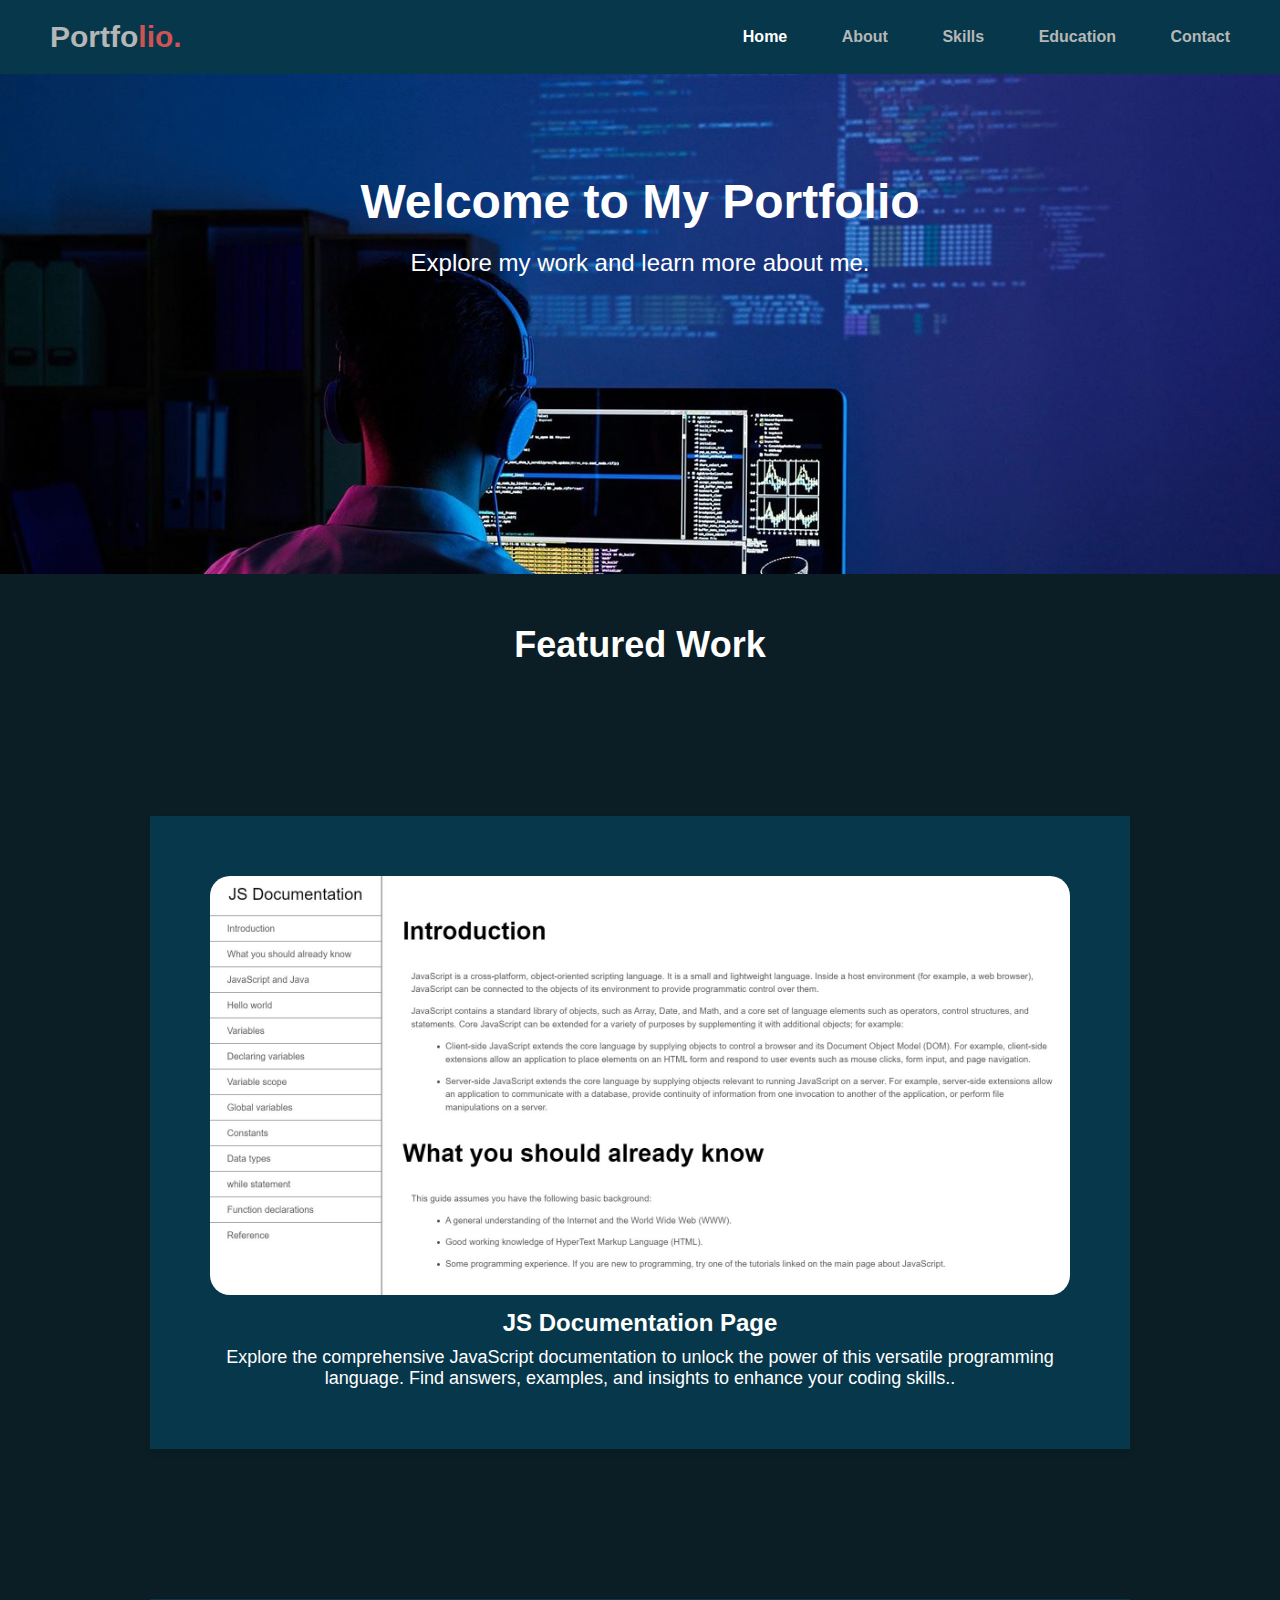
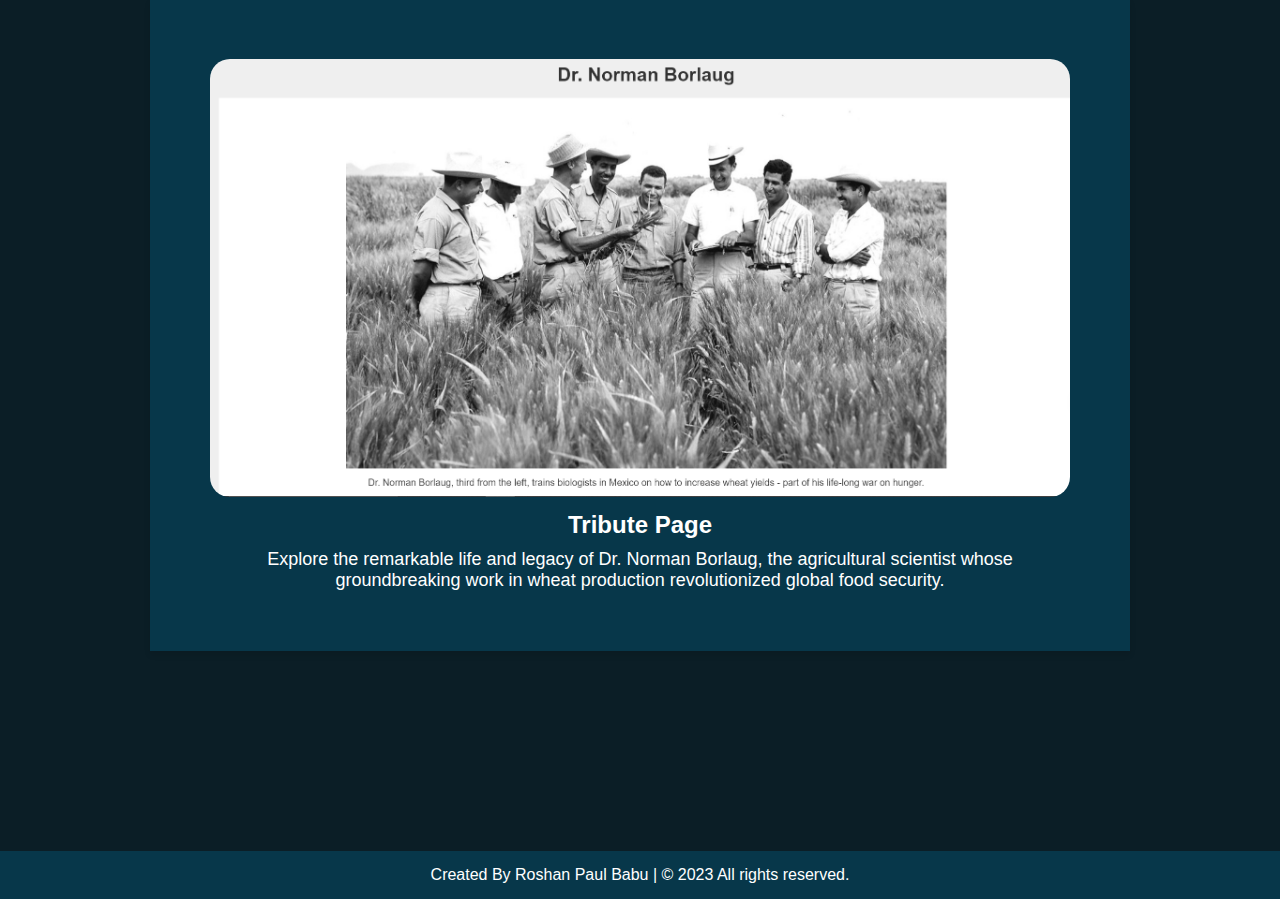
<file: index.html>
<!DOCTYPE html>
<html lang="en">
<head>
    <meta charset="UTF-8">
    <meta name="viewport" content="width=device-width, initial-scale=1.0">
    <link rel="stylesheet" href="./styles.css">
    <title>Your Name - Portfolio</title>
</head>
<body>
    <header>
        <nav>
            <div class="logo"><a href="#">Portfo<span>lio.</span></a></div>
            <div class="nav-elements">
                <ul>
                    <li><a href="index.html"class="active">Home</a></li>
                    <li><a href="about.html">About</a></li>
                    <li><a href="skills.html">Skills</a></li>
                    <li><a href="education.html">Education</a></li>
                    <li><a href="contact.html">Contact</a></li>
                </ul>
            </div>    
        </nav>
    </header>
    <section class="mybanner">
        <h1>Welcome to My Portfolio</h1>
        <p>Explore my work and learn more about me.</p>
    </section>
    <section class="featured-work">
        <h2>Featured Work</h2>
        <div class="project">
            <a href="https://roshanpaulbabu.github.io/technical-documentation/"><img src="./assets/technical documentation.jpg" alt="Project 1"></a>
            <a href="https://roshanpaulbabu.github.io/technical-documentation/"><h3>JS Documentation Page</h3></a>
            <p>Explore the comprehensive JavaScript documentation to unlock the power of this versatile programming language. Find answers, examples, and insights to enhance your coding skills..</p>
        </div>
        <div class="project">
            <a href="https://roshanpaulbabu.github.io/Tribute-Page/"><img src="./assets/tribute page.png" alt="Tribute Page"></a>
            <a href="https://roshanpaulbabu.github.io/Tribute-Page/"><h3>Tribute Page</h3></a>
            <p>Explore the remarkable life and legacy of Dr. Norman Borlaug, the agricultural scientist whose groundbreaking work in wheat production revolutionized global food security.</p>
        </div>

    </section>
    <footer>
        <span>Created By Roshan Paul Babu</a> |	&#169; 2023 All rights reserved.</span>
    </footer>
</body>
</html>
</file>
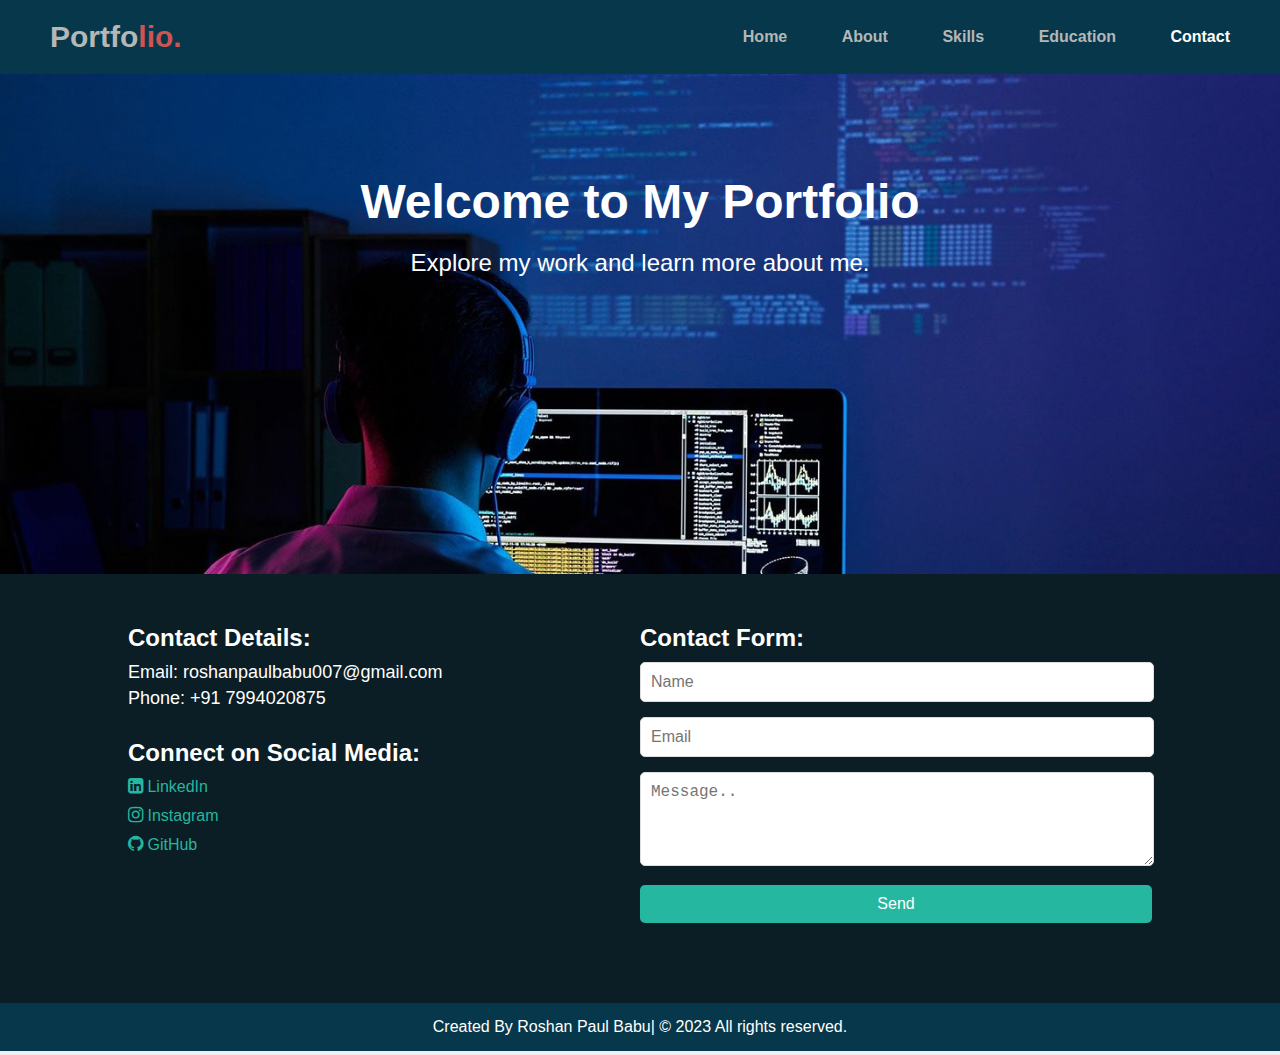
<file: contact.html>
<!DOCTYPE html>
<html lang="en">
  <head>
    <meta charset="UTF-8" />
    <meta name="viewport" content="width=device-width, initial-scale=1.0" />
    <link rel="stylesheet" href="./styles.css" />
    <link rel="stylesheet" href="https://cdnjs.cloudflare.com/ajax/libs/font-awesome/4.7.0/css/font-awesome.min.css">
    <title>Your Name - Portfolio</title>
  </head>
  <body onload="onLoad()">
    <header>
      <nav>
        <div class="logo">
          <a href="#">Portfo<span>lio.</span></a>
        </div>
        <div class="nav-elements">
          <ul>
            <li><a href="index.html" >Home</a></li>
            <li><a href="about.html">About</a></li>
            <li><a href="skills.html">Skills</a></li>
            <li><a href="education.html">Education</a></li>
            <li><a href="contact.html" class="active">Contact</a></li>
          </ul>
        </div>
      </nav>
    </header>
    <section class="mybanner">
      <h1>Welcome to My Portfolio</h1>
      <p>Explore my work and learn more about me.</p>
    </section>
    <section class="contact">
      <div class="container">
        <div class="left-content">
          <div class="contact-details">
            <h2>Contact Details:</h2>
            <p>Email: roshanpaulbabu007@gmail.com</p>
            <p>Phone: +91 7994020875</p>
          </div>
          <div class="social-media">
            <h2>Connect on Social Media:</h2>
            <ul>
              <li> 
                <i class="fa fa-linkedin-square" style="font-size:18px;color: #25b79f"></i>
                <a
                  href="https://www.linkedin.com/in/roshan-paul-babu-441aa71b3/"
                  target="_blank"
                  >LinkedIn</a
                >
              </li>
              <li>
                <i class="fa fa-instagram" aria-hidden="true" style="font-size:18px;color: #25b79f"></i>
                <a href="https://www.instagram.com/_rossh_n/" target="_blank"
                  >Instagram</a
                >
              </li>
              <li>
                <i class="fa fa-github" aria-hidden="true" style="font-size:18px;color: #25b79f"></i>
                <a href="https://github.com/RoshanPaulBabu" target="_blank"
                  >GitHub</a
                >
              </li>
            </ul>
          </div>
        </div>
        <div class="right-content">
          <div class="contact-form">
            <h2>Contact Form:</h2>
            <form id="contact" action="#" method="post">
              <input
                type="text"
                placeholder="Name"
                id="name"
                name="name"
                required
              />
              <input
                type="email"
                placeholder="Email"
                id="email"
                name="email"
                required
              />
              <textarea
                id="message"
                placeholder="Message.."
                name="message"
                rows="4"
                required
              ></textarea>
              <button type="submit">Send</button>
            </form>
          </div>
        </div>
        <div class="clear-fix"></div>
      </div>
    </section>
    <footer>
      <span>Created By Roshan Paul Babu| &#169; 2023 All rights reserved.</span>
    </footer>
  </body>
  <script src="./script (1).js"></script>
</html>
</file>
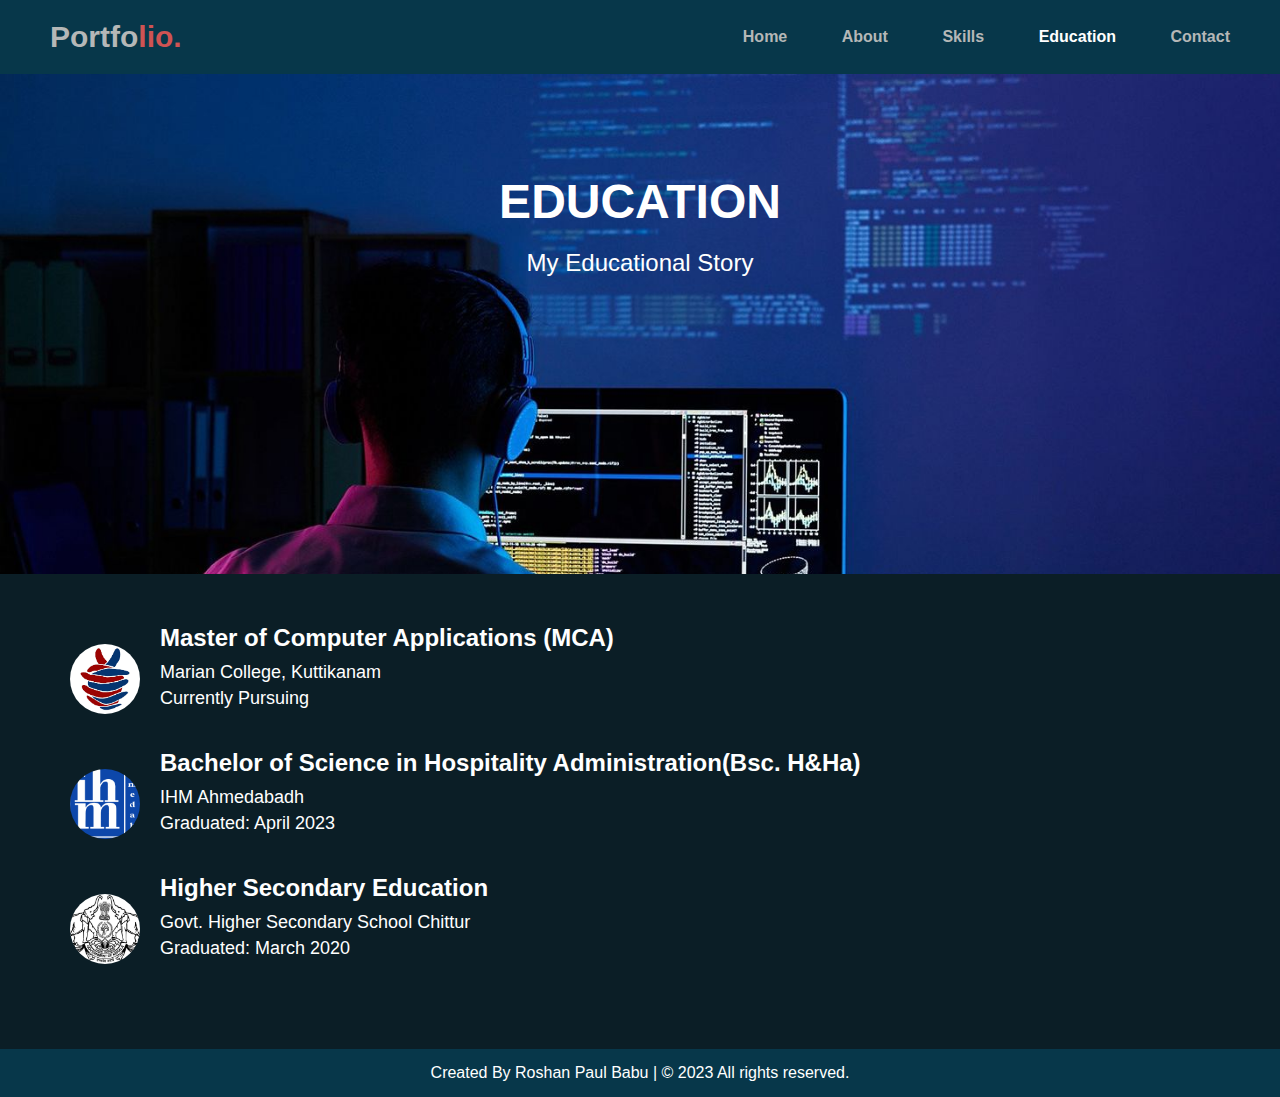
<file: education.html>
<!DOCTYPE html>
<html lang="en">
<head>
    <meta charset="UTF-8">
    <meta name="viewport" content="width=device-width, initial-scale=1.0">
    <link rel="stylesheet" href="./styles.css">
    <title>Your Name - Portfolio</title>
</head>
<body>
    <header>
        <nav>
            <div class="logo"><a href="#">Portfo<span>lio.</span></a></div>
            <div class="nav-elements">
                <ul>
                    <li><a href="index.html">Home</a></li>
                    <li><a href="about.html">About</a></li>
                    <li><a href="skills.html">Skills</a></li>
                    <li><a href="education.html" class="active">Education</a></li>
                    <li><a href="contact.html">Contact</a></li>
                </ul>
            </div>    
        </nav>
    </header>
    <section class="mybanner">
        <h1>EDUCATION</h1>
        <p>My Educational Story</p>
    </section>
    <section class="education">
        <div><img src="./assets/download.png"></img></div>
        <div class="education-entry">
            <h2>Master of Computer Applications (MCA)</h2>
            <p>Marian College, Kuttikanam</p>
            <p>Currently Pursuing</p>
        </div>
        <div><img src="./assets/download (1).png"></img></div>
        <div class="education-entry">
            <h2>Bachelor of Science in Hospitality Administration(Bsc. H&Ha)</h2>
            <p>IHM Ahmedabadh</p>
            <p>Graduated: April 2023</p>
        </div>
        <div><img src="./assets/plustworesult2020-1592591181.jpg"></img></div>
        <div class="education-entry">
            <h2>Higher Secondary Education</h2>
            <p>Govt. Higher Secondary School Chittur</p>
            <p>Graduated: March 2020</p>
        </div>
        
    </section>
    <footer>
        <span>Created By Roshan Paul Babu</a> |	&#169; 2023 All rights reserved.</span>
    </footer>
</body>
</html>
</file>
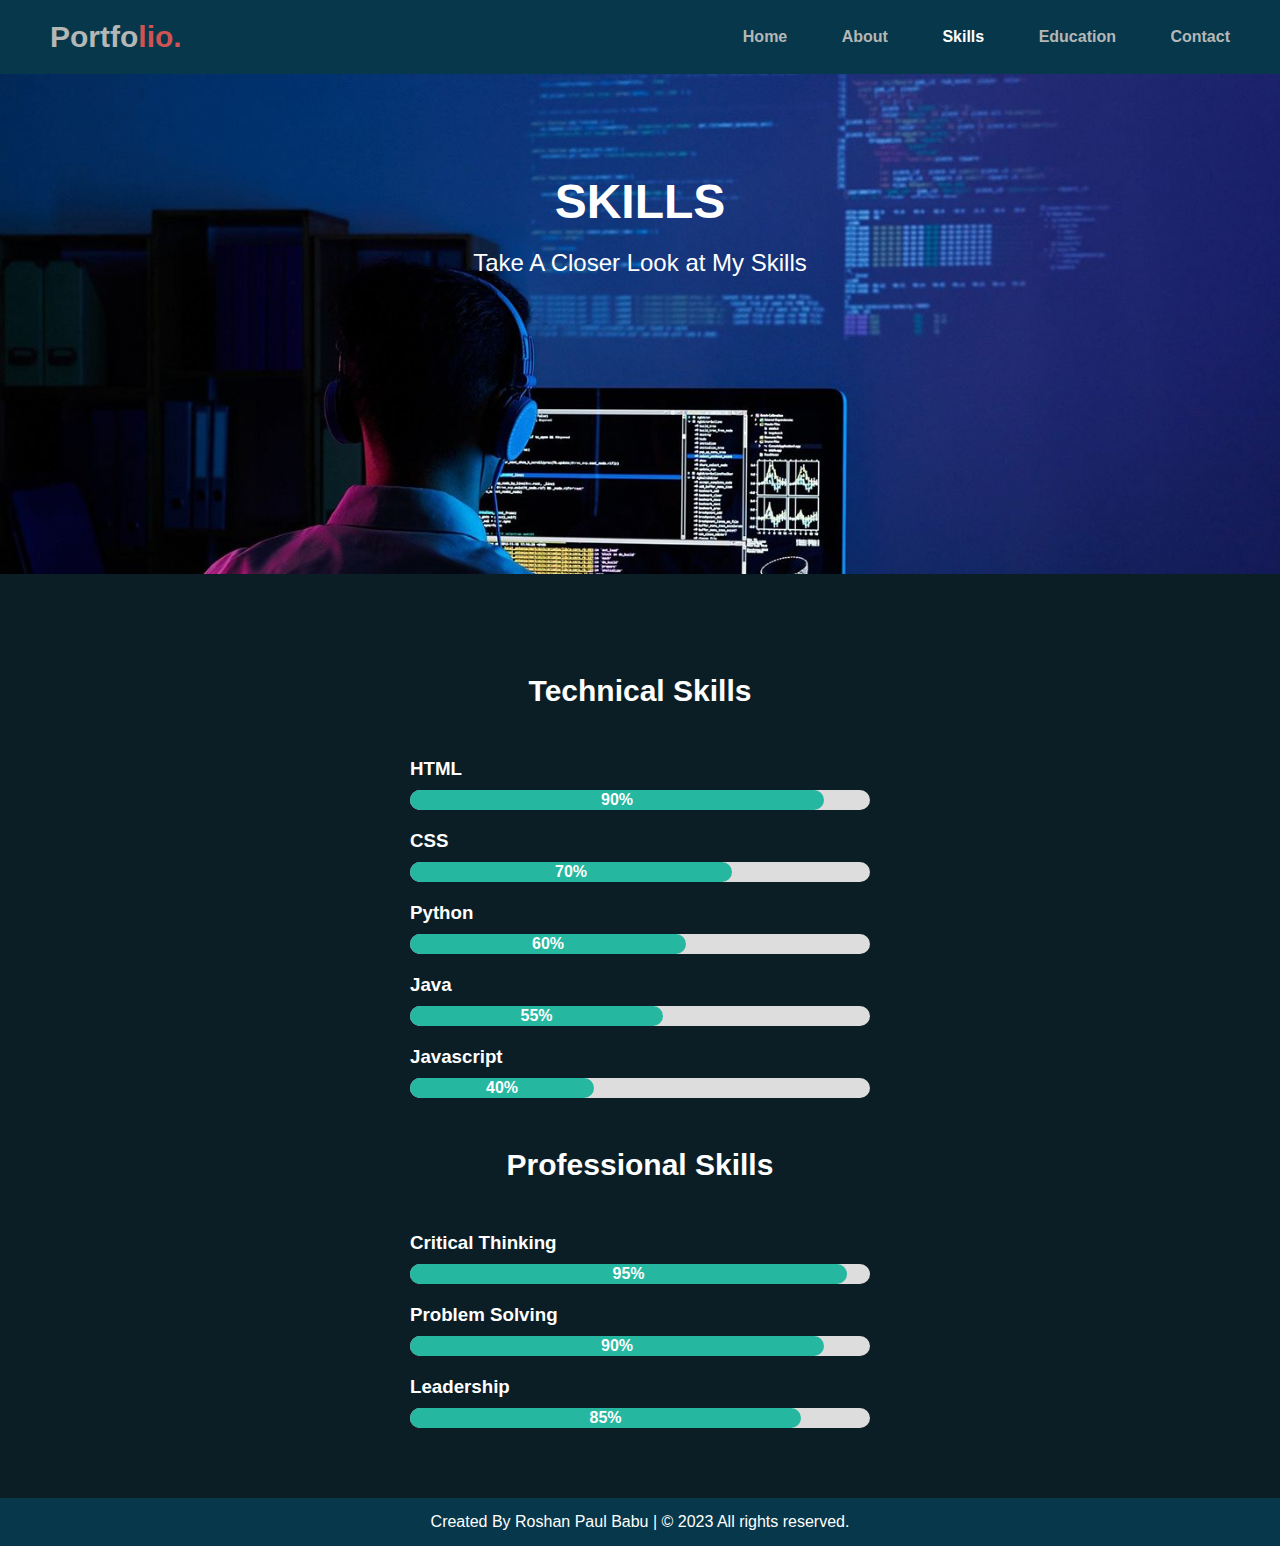
<file: skills.html>
<!DOCTYPE html>
<html lang="en">
  <head>
    <meta charset="UTF-8" />
    <meta name="viewport" content="width=device-width, initial-scale=1.0" />
    <link rel="stylesheet" href="./styles.css" />
    <title>Your Name - Portfolio</title>
  </head>
  <body>
    <header>
      <nav>
        <div class="logo">
          <a href="#">Portfo<span>lio.</span></a>
        </div>
        <div class="nav-elements">
          <ul>
            <li><a href="index.html">Home</a></li>
            <li><a href="about.html">About</a></li>
            <li><a href="skills.html" class="active">Skills</a></li>
            <li><a href="education.html">Education</a></li>
            <li><a href="contact.html">Contact</a></li>
          </ul>
        </div>
      </nav>
    </header>
    <section class="mybanner">
      <h1>SKILLS</h1>
      <p>Take A Closer Look at My Skills</p>
    </section>
    <section class="skills">
      <div class="container">
        <h2>Technical Skills</h2>
        <div class="skill">
          <h3>HTML</h3>
          <div class="skill-bar">
            <div class="skill-progress" style="width: 90%">90%</div>
          </div>
        </div>
        <div class="skill">
          <h3>CSS</h3>
          <div class="skill-bar">
            <div class="skill-progress" style="width: 70%">70%</div>
          </div>
        </div>
        <div class="skill">
          <h3>Python</h3>
          <div class="skill-bar">
            <div class="skill-progress" style="width: 60%">60%</div>
          </div>
        </div>
        <div class="skill">
          <h3>Java</h3>
          <div class="skill-bar">
            <div class="skill-progress" style="width: 55%">55%</div>
          </div>
        </div>
        <div class="skill">
          <h3>Javascript</h3>
          <div class="skill-bar">
            <div class="skill-progress" style="width: 40%">40%</div>
          </div>
        </div>

        <h2>Professional Skills</h2>
        <div class="skill">
          <h3>Critical Thinking</h3>
          <div class="skill-bar">
            <div class="skill-progress" style="width: 95%">95%</div>
          </div>
        </div>
        <div class="skill">
          <h3>Problem Solving</h3>
          <div class="skill-bar">
            <div class="skill-progress" style="width: 90%">90%</div>
          </div>
        </div>
        <div class="skill">
          <h3>Leadership</h3>
          <div class="skill-bar">
            <div class="skill-progress" style="width: 85%">85%</div>
          </div>
        </div>
      </div>
    </section>
    <footer>
      <span
        >Created By Roshan Paul Babu | &#169; 2023 All rights reserved.</span
      >
    </footer>
  </body>
</html>
</file>
<file: styles.css>
@import url('https://fonts.googleapis.com/css2?family=Poppins:wght@400;500;600;700&family=Ubuntu:wght@400;500;700&display=swap');

* {
    margin: 0;
    padding: 0;
}

body {
    font-family: Arial, sans-serif;
    background-color: #f0f0f0;
}

header {
    background-color: #07374a;
    color: white;
    padding: 20px 0;
    display: flex;
    justify-content: space-between;
    align-items: center;
}

nav span {
    color: rgb(207, 83, 83);
}

nav {
    width: 100%;
    display: flex;
    align-items: center;
}

nav ul {
    list-style: none;
    text-align: right;
}

nav ul li {
    margin-right: 50px;
    display: inline-block;
}

.nav-elements {
    width: 100%;
}

nav a {
    text-decoration: none;
    color: #B5B7B7;
    font-weight: bold;
}

a:hover {
    color: white;   
}

a.active {
    color: white;
}

.logo {
    font-size: 30px;
    margin-left: 50px;

}

section.mybanner {
    text-align: center;
    padding: 100px 0;
    height: 300px;
    background-image: url('./assets/which-development-job-is-right-for-you.jpg');
    background-size: cover;
    color: white;
}

section.mybanner h1 {
    font-size: 48px;
    margin-bottom: 20px;
}

section.mybanner p {
    font-size: 24px;
}


section.featured-work {
    text-align: center;
    padding: 50px 0;
    background-color: #0b1e26;
    color: #fff;
}

section.featured-work h2 {
    font-size: 36px;
    margin-bottom: 20px;
}

.project {
    margin: 150px;
    padding: 60px;
    background-color: #07374a;
    box-shadow: 0 4px 6px rgba(0, 0, 0, 0.1);
}

.project img {
    width: 100%;
    height: auto;
    border-radius: 20px;
}

.project h3 {
    font-size: 24px;
    margin-top: 10px;
}

.project a {
    text-decoration: none;
    color: white;
}

.project p {
    font-size: 18px;
    margin-top: 10px;
}

footer{
    background: #07374a;
    padding: 15px 23px;
    color: #fff;
    text-align: center;
}

.about-me {
    background-color: #0b1e26;
    padding: 96px 0;
  }

  .about-me .container {
    width: 70%;
    margin: 0 auto;
    text-align: center;
  }
  
  .about-me .about-heading {
    color: #25b79f;
    font-size: 32px;
    font-weight: 600;
    text-align: center;
  }
  
  .about-me img {
    height: 200px;
    width: 150px;
    object-fit: cover;
    border-radius: 50%;
    margin: 40px;
  }
  
  .about-me p {
    font-size: 1.2rem;
    color: #f0f0e6;
    padding: 0 2.3rem;
    text-align: center;
  }

    
  
.container {
    width: 460px;
    margin: 0 auto;
}

.skills {
    text-align: center;
    padding: 50px 0;
    background-color: #0b1e26;
    color: #fff; 
}


.skills h2{
    text-align: center;
    margin: 50px 0px;
    font-size: 30px;
}
.skill {
    text-align: left;
    margin-bottom: 20px;
}

.skill h3 {
    margin-bottom: 10px;
}

.skill-bar {
    background-color: #ddd;
    height: 20px;
    border-radius: 20px;
    position: relative;
}

.skill-progress {
    background-color: #25b79f;
    height: 100%;
    border-radius: 10px;
    text-align: center;
    line-height: 20px;
    color: white;
    font-weight: bold;
}

.education {
    background-color: #0b1e26;
    color:#fff;
    padding: 50px;
}

.education img {
    height: 70px;
    width: 70px;
    object-fit: cover;
    border-radius: 100%;
    float: left;
    margin: 20px;
    margin-bottom: 30px;
}
.education-entry {
    text-align: left;
    margin-bottom: 40px;
}

.education-entry h2 {
    font-size: 24px;
    margin-bottom: 10px;
}

.education-entry p {
    font-size: 18px;
    margin-bottom: 5px;
}


.contact {
    text-align: center;
    padding: 50px 0;
    background-color: #0b1e26;
    color:#fff;
}

.left-content {
    width: 50%;
    float: left;
}

.right-content{
    width: 50%;
    float: left;
}

.clear-fix {
    clear: both;
}

.contact .container {
    width: 80%;
    margin: 0 auto;
}

.contact-details,
.social-media,
.contact-form {
    text-align: left;
    margin-bottom: 30px;
}

.contact-details h2,
.social-media h2,
.contact-form h2 {
    font-size: 24px;
    margin-bottom: 10px;
}

.contact-details p {
    font-size: 18px;
    margin-bottom: 5px;
}

.social-media ul {
    list-style: none;
    padding: 0;
}

.social-media li {
    margin-bottom: 10px;
}

a {
    text-decoration: none;
    color: #25b79f;
}

.contact-form textarea,
.contact-form input {
    width: 96%;
    padding: 10px;
    font-size: 16px;
    border: 1px solid #ddd;
    border-radius: 5px;
    margin-bottom: 15px;
}

.contact-form textarea {
    grid-column: span 2;
    resize: vertical;
}

.contact-form button {
    grid-column: span 2;
    background-color: #25b79f;
    color: white;
    border: none;
    cursor: pointer;
    width: 100%;
    padding: 10px;
    font-size: 16px;
    border-radius: 5px;
}
</file>
